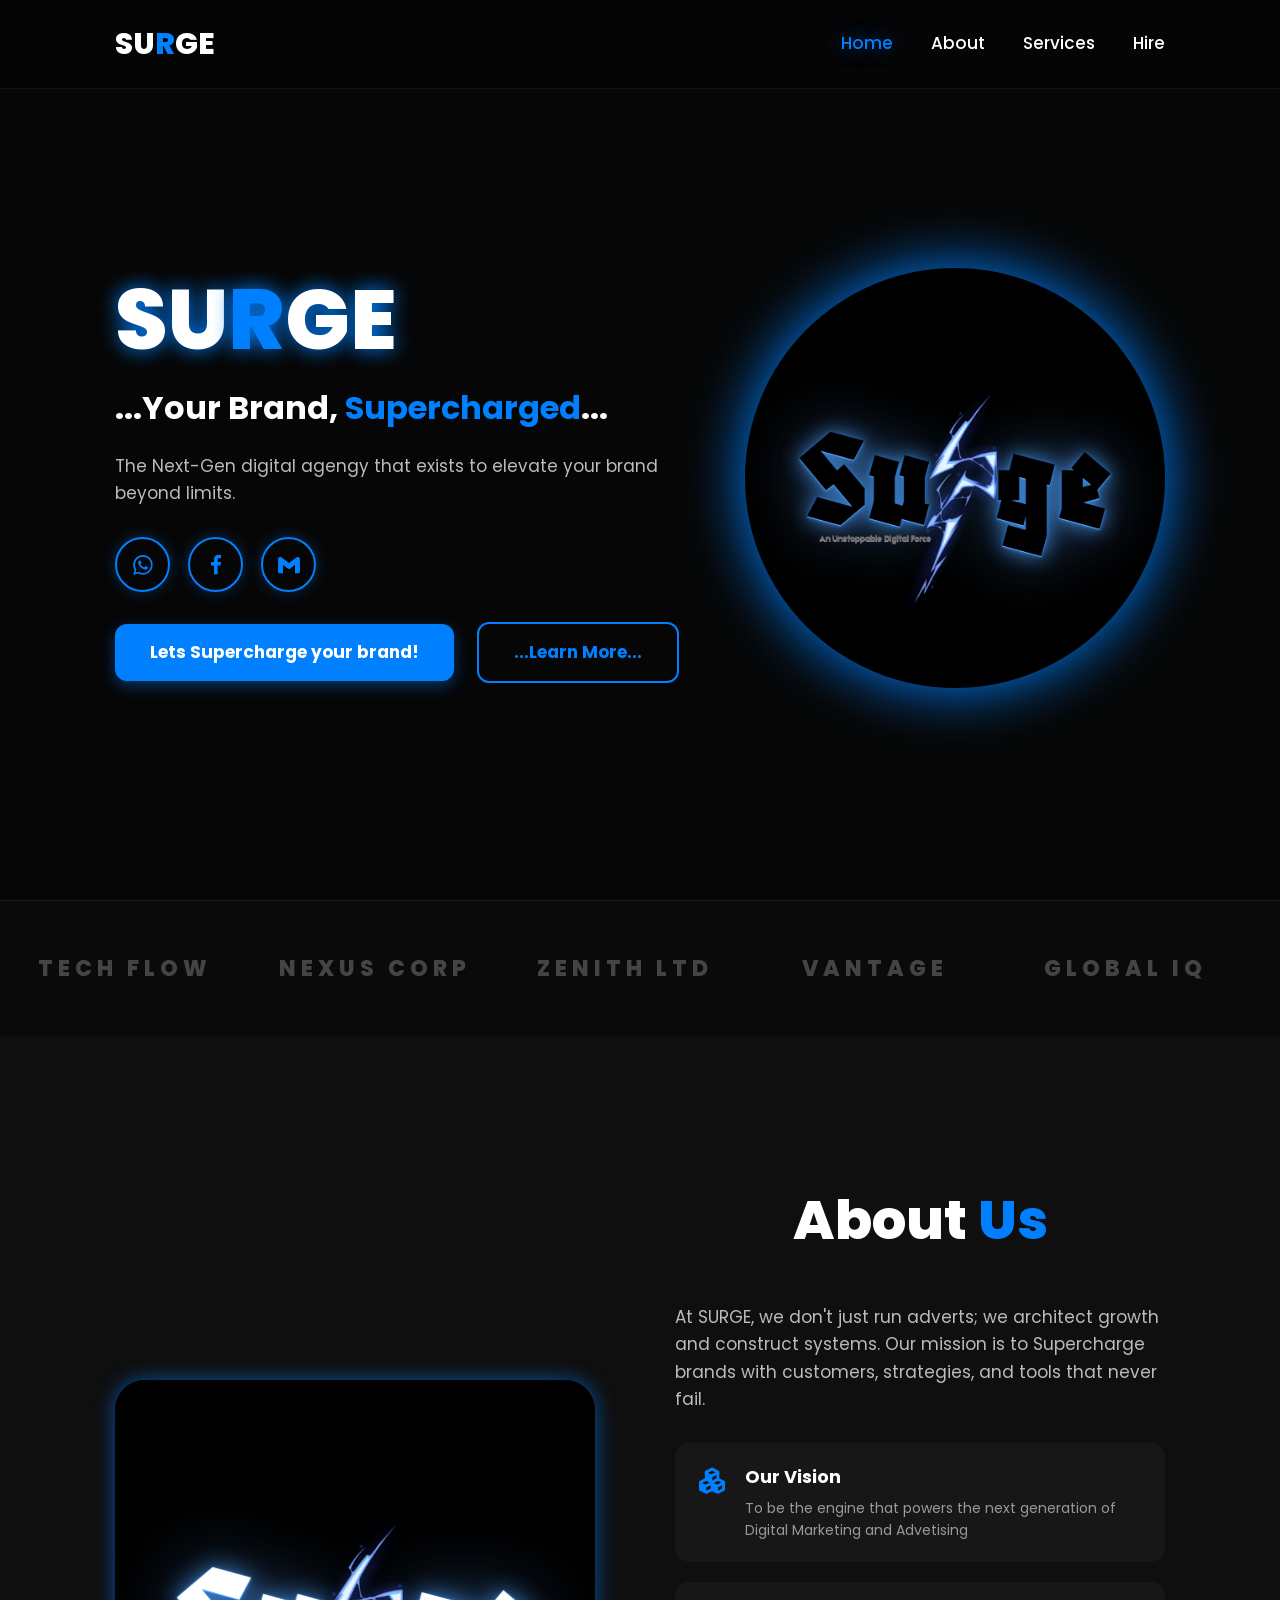
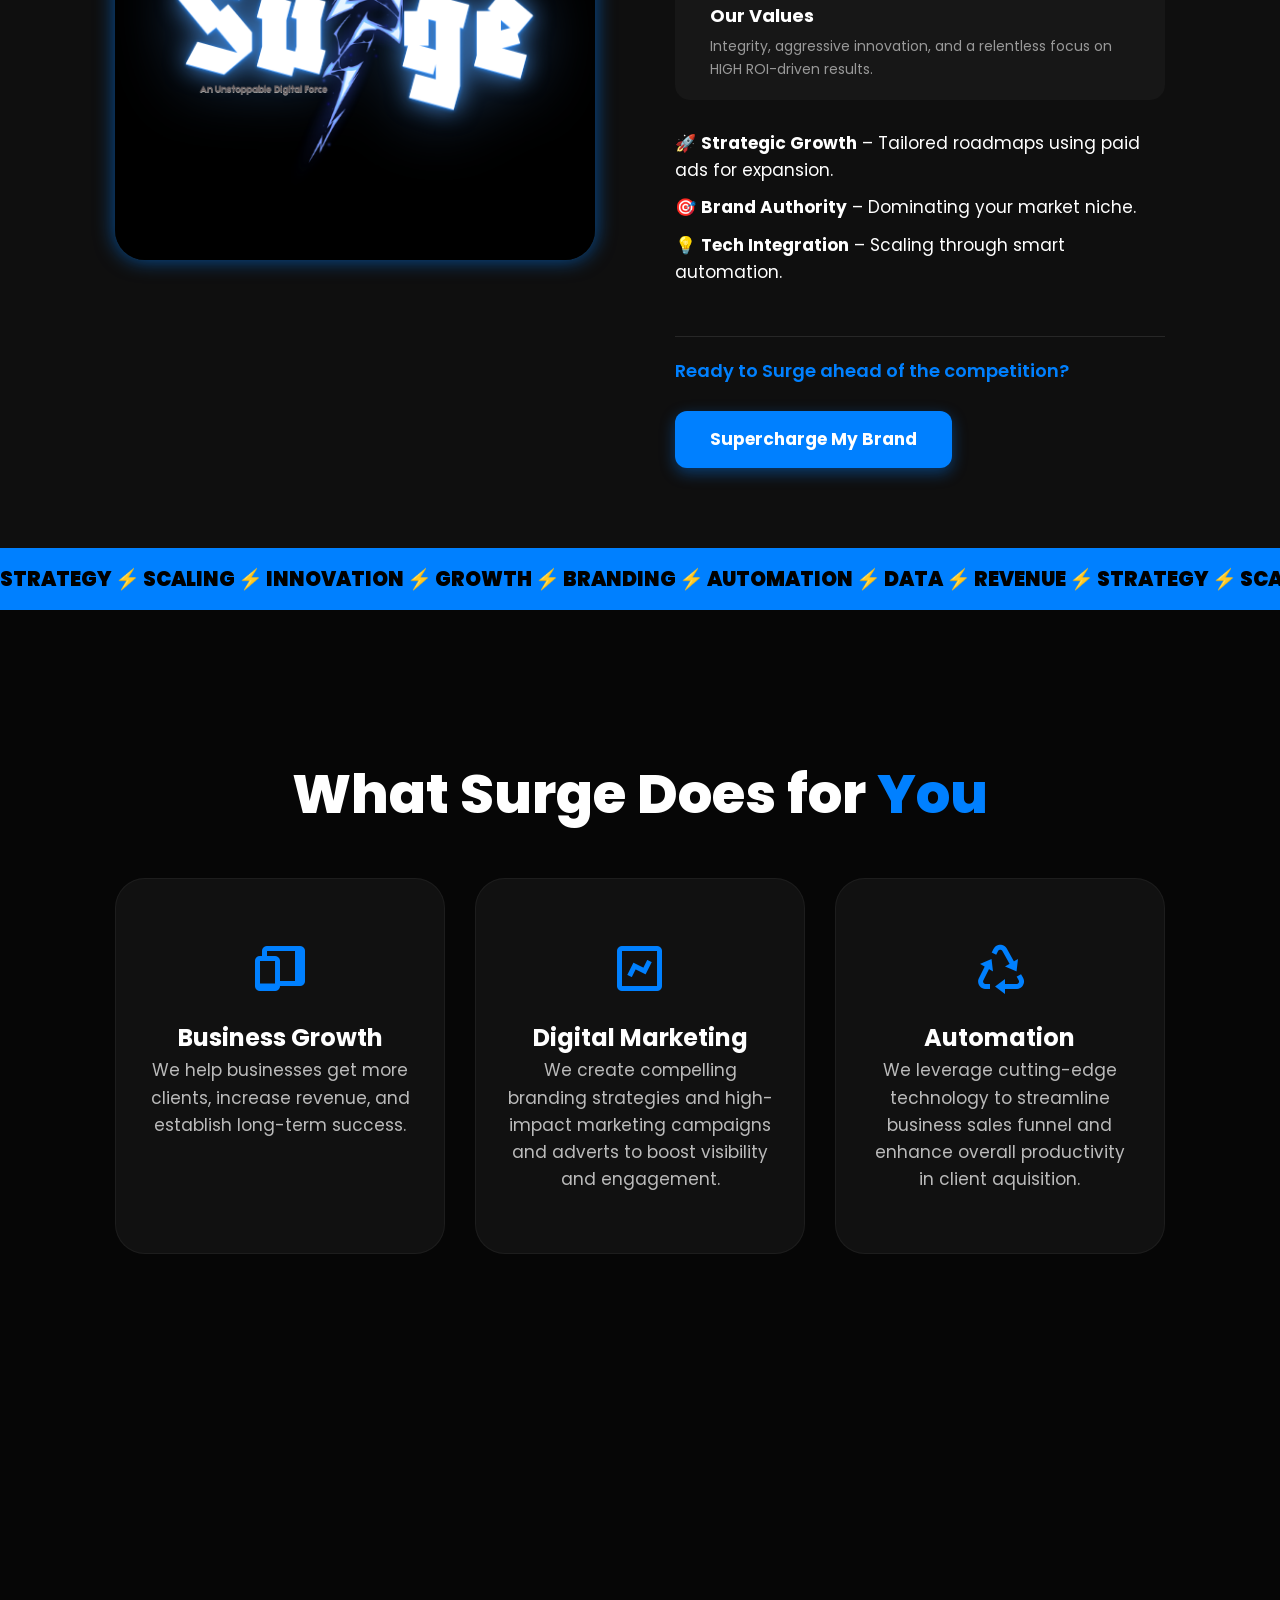
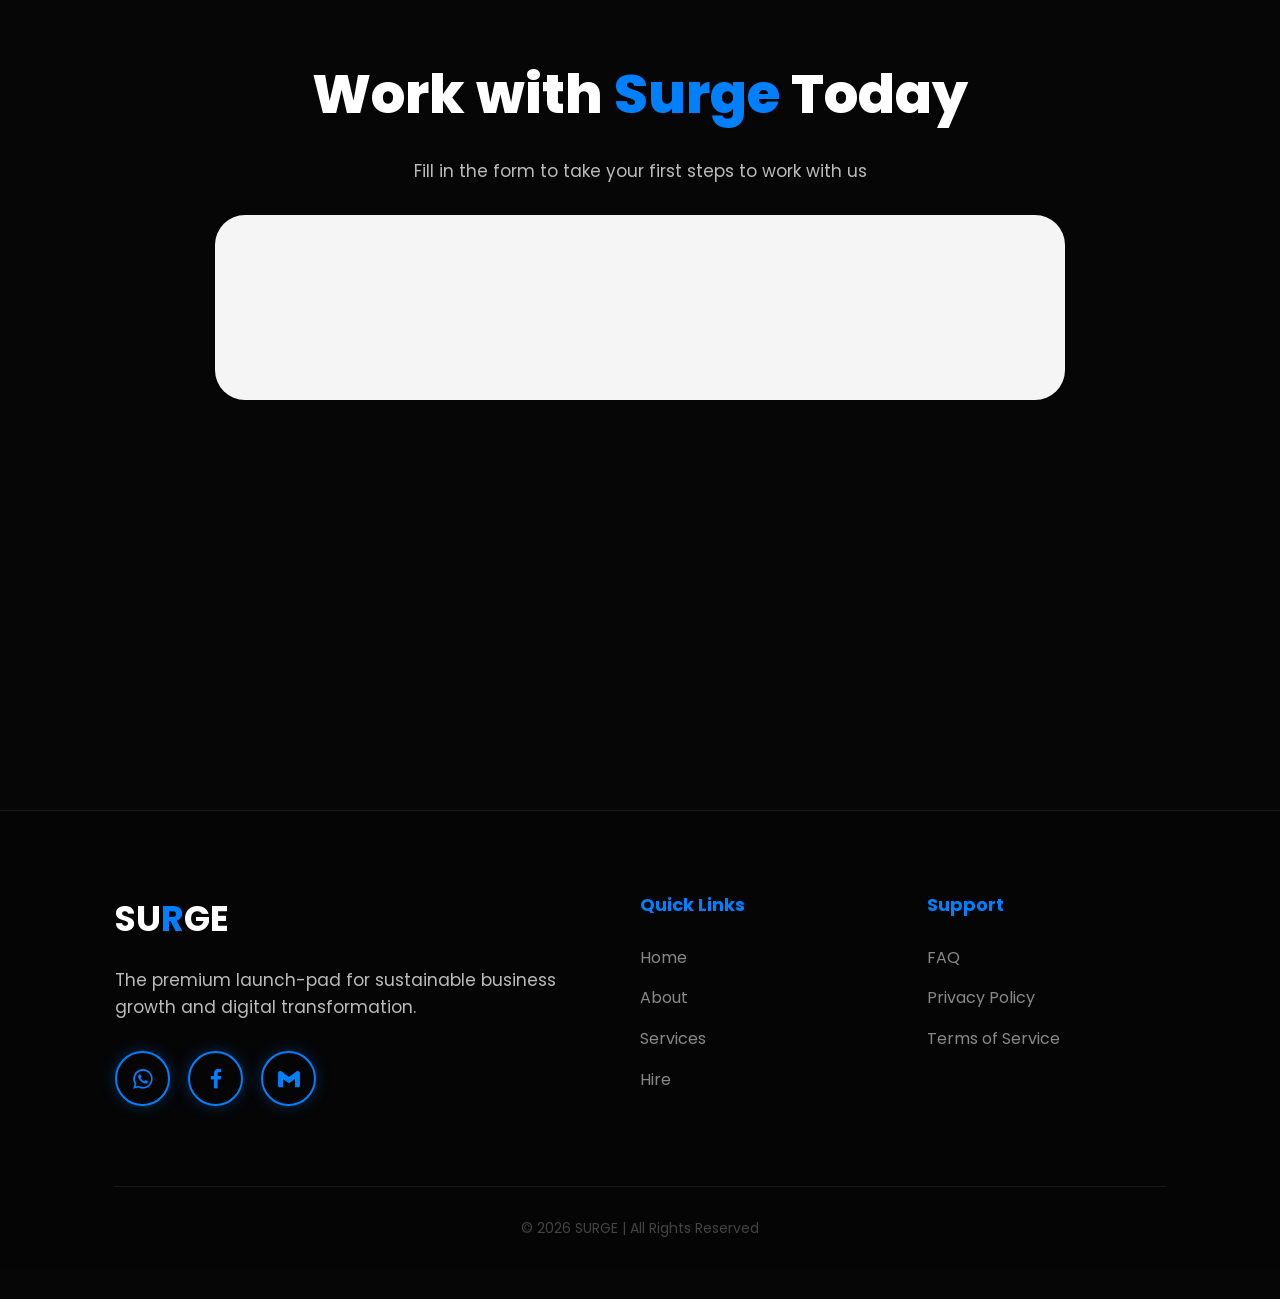
<file: index.html>
<!DOCTYPE html>
<html lang="en">
<head>
    <meta charset="UTF-8">
    <meta name="viewport" content="width=device-width, initial-scale=1.0">
    <link rel="icon" type="image/png" href="surge-favicon.PNG">
    <title>SURGE</title>
    <link href="https://unpkg.com/boxicons@2.1.4/css/boxicons.min.css" rel="stylesheet"/>
    <link rel="stylesheet" href="style.css">

    <link rel="icon" type="image/png" sizes="32x32" href="surge-favicon.PNG">
    <link rel="icon" type="image/png" sizes="192x192" href="surge-favicon.PNG">
    <link rel="apple-touch-icon" href="surge-favicon.PNG">
</head>
<body>

    <header class="header">
        <a href="#home" class="logo">SU<span>R</span>GE</a>
        <i class="bx bx-menu" id="menu-icon"></i>
        <nav class="navbar">
            <a href="#home" class="active">Home</a>
            <a href="#about">About</a>
            <a href="#services">Services</a>
            <a href="#contact">Hire</a>
        </nav>
    </header>

    <section class="home" id="home">        
        <div class="home-content reveal-left">
            <h1 class="glow-text">SU<span>R</span>GE</h1>
            <h3>...Your Brand, <span>Supercharged</span>...</h3>
            <p class="section-p">The Next-Gen digital agengy that exists to elevate your brand beyond limits.</p>
            
            <div class="social-icons">
                <a href="https://wa.me/message/CH5K3QECGDTUA1" target="_blank"><i class="bx bxl-whatsapp"></i></a>
                <a href="https://www.facebook.com/prfile.php?id=61565703817225" target="_blank"><i class="bx bxl-facebook"></i></a>
                <a href="mailto:surge@gmail.com" target="_blank"><i class="bx bxl-gmail"></i></a>
            </div>

            <div class="btn-group">
                <a href="#contact" class="btn">Lets Supercharge your brand! </a>
                <a href="#about" class="btn outline">...Learn More...</a>
            </div> 
        </div>

        <div class="home-img reveal-right">
            <img class="img-glow parallax-item" src="surge logo.png" alt="Surge Logo">
        </div>
    </section>

    <div class="logo-slider">
        <div class="logo-slide-track">
            <div class="slide"><span>TECH FLOW</span></div>
            <div class="slide"><span>NEXUS CORP</span></div>
            <div class="slide"><span>ZENITH LTD</span></div>
            <div class="slide"><span>VANTAGE</span></div>
            <div class="slide"><span>GLOBAL IQ</span></div>
            <div class="slide"><span>SURGE ELITE</span></div>
            <div class="slide"><span>TECH FLOW</span></div>
            <div class="slide"><span>NEXUS CORP</span></div>
            <div class="slide"><span>ZENITH LTD</span></div>
            <div class="slide"><span>VANTAGE</span></div>
            <div class="slide"><span>GLOBAL IQ</span></div>
            <div class="slide"><span>SURGE ELITE</span></div>
        </div>
    </div>

    <section class="about" id="about">
        <div class="about-img reveal-left">
            <img src="surge logo-2.png" alt="About Surge" class="parallax-item">
        </div>

        <div class="about-content reveal-right">
            <h3 class="heading">About <span>Us</span></h3>
            <p class="section-p">At SURGE, we don't just run adverts; we architect growth and construct systems. Our mission is to Supercharge brands with customers, strategies, and tools that never fail.</p>

            <div class="about-pillars">
                <div class="pillar">
                    <i class='bx bxs-component'></i>
                    <div>
                        <h4>Our Vision</h4>
                        <p>To be the engine that powers the next generation of Digital Marketing and Advetising</p>
                    </div>
                </div>
                <div class="pillar">
                    <i class='bx bxs-shield-alt'></i>
                    <div>
                        <h4>Our Values</h4>
                        <p>Integrity, aggressive innovation, and a relentless focus on HIGH ROI-driven results.</p>
                    </div>
                </div>
            </div>

            <ul class="about-list">
                <li>🚀 <strong>Strategic Growth</strong> – Tailored roadmaps using paid ads for expansion.</li>
                <li>🎯 <strong>Brand Authority</strong> – Dominating your market niche.</li>
                <li>💡 <strong>Tech Integration</strong> – Scaling through smart automation.</li>
            </ul>
            
            <div class="download-container">
                <p class="highlight-text">Ready to Surge ahead of the competition?</p>
                <a href="#contact" class="btn glow-btn">Supercharge My Brand</a>
            </div>
        </div>
    </section>

    <div class="modern-marquee">
        <div class="marquee-content">
            <span>STRATEGY ⚡ SCALING ⚡ INNOVATION ⚡ GROWTH ⚡ BRANDING ⚡ AUTOMATION ⚡ DATA ⚡ REVENUE ⚡ STRATEGY ⚡ SCALING ⚡ INNOVATION ⚡ GROWTH ⚡ BRANDING ⚡ AUTOMATION ⚡ DATA ⚡ REVENUE ⚡</span>
        </div>
    </div>

    <section class="services" id="services">
        <h2 class="heading-1 reveal-bottom">What Surge Does for <span>You</span></h2>

        <div class="services-container">
            <div class="service-box reveal-bottom">
                <i class="bx bxs-devices"></i>
                <h4>Business Growth</h4>
                <p class="section-p">We help businesses get more clients, increase revenue, and establish long-term success.</p>
            </div>

            <div class="service-box reveal-bottom delay-1">
                <i class="bx bx-chart"></i>
                <h4>Digital Marketing</h4>
                <p class="section-p">We create compelling branding strategies and high-impact marketing campaigns and adverts to boost visibility and engagement.</p>
            </div>

            <div class="service-box reveal-bottom delay-2">
                <i class="bx bx-recycle"></i>
                <h4>Automation</h4>
                <p class="section-p">We leverage cutting-edge technology to streamline business sales funnel and enhance overall productivity in client aquisition.</p>
            </div>
        </div>
    </section>

    <section class="contact" id="contact">
        <div class="contact-header reveal-bottom">
            <h2 class="heading-2">Work with  <span>Surge</span> Today</h2>
            <p class="section-p">Fill in the form to take your first steps to work with us</p>
        </div>

        <div class="contact-wrapper reveal-bottom">
            <div class="contact-form-card">
                <!-- <form action="contact.php" method="POST">

                    <div class="form-row">

                    <div class="input-group">
                        <label>Full Name</label>
                        <input type="text" name="name" placeholder="Enter your name" required>
                    </div>

                    <div class="input-group">
                        <label>Email Address</label>
                        <input type="email" name="email" placeholder="Enter your email" required>
                    </div>

                    </div>

                    <div class="input-group">
                        <label>Subject</label>
                        <input type="text" name="subject" placeholder="Your Project Goal" required>
                    </div>

                    <div class="input-group">
                        <label>Message</label>
                        <textarea name="message" rows="5" placeholder="How can we help you scale?" required></textarea>
                    </div>

                    <button type="submit" class="btn submit-btn">
                    Send Proposal <i class='bx bx-send'></i>
                    </button>

                </form> -->

                <script src="https://js-eu1.hsforms.net/forms/embed/147930881.js" defer></script>
                <div class="hs-form-frame" data-region="eu1" data-form-id="22a626c1-a786-4b6c-a591-914c91ee6c03" data-portal-id="147930881"></div>
                <div class="float"></div>
            </div>
        </div>
    </section>

    <footer class="footer">
        <div class="footer-grid">
            <div class="footer-brand">
                <h2>SU<span>R</span>GE</h2>
                <p class="section-p">The premium launch-pad for sustainable business growth and digital transformation.</p>
                <div class="social-icons footer-socials">
                    <a href="#"><i class="bx bxl-whatsapp"></i></a>
                    <a href="#"><i class="bx bxl-facebook"></i></a>
                    <a href="#"><i class="bx bxl-gmail"></i></a>
                </div>
            </div>
            <div class="footer-nav">
                <h4>Quick Links</h4>
                <a href="#home">Home</a>
                <a href="#about">About</a>
                <a href="#services">Services</a>
                <a href="#contact">Hire</a>
            </div>
            <div class="footer-contact">
                <h4>Support</h4>
                <a href="#">FAQ</a>
                <a href="#">Privacy Policy</a>
                <a href="#">Terms of Service</a>
            </div>
        </div>
        <div class="footer-bottom">
            <p>&copy; 2026 SURGE | All Rights Reserved</p>
        </div>
    </footer>


    <svg xmlns="http://www.w3.org/2000/svg" width="24" height="24" viewBox="0 0 24 24" fill="none" class="injected-svg" data-src="https://universe-static.elfsightcdn.com/app-static/ai-chatbot/bubble-icons/bubble-1.svg" xmlns:xlink="http://www.w3.org/1999/xlink">
<path fill-rule="evenodd" clip-rule="evenodd" d="M11.7209 4C8.73493 4 5.94981 5.50411 4.31229 8.00105C2.96622 10.0536 2.96622 12.7091 4.31229 14.7617C5.02705 15.8515 5.96015 16.7521 7.03345 17.4211L7.04953 17.4312C7.2083 17.5301 7.3534 17.6206 7.47025 17.7006C7.59014 17.7827 7.73473 17.8896 7.86408 18.0324C8.03125 18.2169 8.14481 18.3955 8.24095 18.6252C8.35538 18.8985 8.39166 19.2089 8.42238 19.4717C8.4253 19.4966 8.42816 19.5211 8.43103 19.5451L8.6117 21.0529L10.6524 19.3516C10.661 19.3444 10.6697 19.3372 10.6785 19.3298C10.7778 19.2467 10.8972 19.1469 11.0323 19.0648C11.2681 18.9215 11.5301 18.8266 11.803 18.7857C11.9593 18.7622 12.1149 18.7625 12.2443 18.7627C12.2559 18.7627 12.2672 18.7627 12.2783 18.7627C15.2643 18.7627 18.0495 17.2586 19.687 14.7617C21.033 12.7091 21.033 10.0536 19.687 8.00105C18.0495 5.50411 15.2643 4 12.2783 4H11.7209ZM2.63985 6.90425C4.64703 3.84365 8.06087 2 11.7209 2H12.2783C15.9384 2 19.3522 3.84365 21.3594 6.90425C23.1422 9.62276 23.1422 13.1399 21.3594 15.8585C19.3522 18.9191 15.9384 20.7627 12.2783 20.7627C12.1903 20.7627 12.1452 20.7628 12.1118 20.7638C12.1038 20.764 12.0983 20.7643 12.0949 20.7644C12.088 20.7659 12.0814 20.7683 12.0752 20.7716C12.0724 20.7736 12.068 20.777 12.0617 20.7819C12.0355 20.8025 12.0007 20.8314 11.9331 20.8877L8.4795 23.767L8.47713 23.769L8.46629 23.7778C8.45843 23.7841 8.43539 23.8026 8.40429 23.8239L8.40316 23.8247C8.35969 23.8545 8.16191 23.99 7.86813 23.9987C7.59227 24.0068 7.32529 23.9007 7.13029 23.7054C6.92261 23.4975 6.87185 23.2631 6.86069 23.2116L6.8604 23.2103C6.85241 23.1734 6.84832 23.1442 6.84694 23.1342L6.84513 23.1204L6.84475 23.1173L6.44524 19.783C6.42354 19.602 6.41127 19.5019 6.39883 19.4288C6.39541 19.4087 6.39267 19.3952 6.39086 19.3869C6.38134 19.3797 6.36523 19.3679 6.3404 19.3509C6.26338 19.2981 6.1555 19.2306 5.97541 19.1184C4.65989 18.2983 3.51584 17.1942 2.63985 15.8585C0.857027 13.1399 0.857028 9.62276 2.63985 6.90425Z"></path>
</svg>

    <script src="script.js"></script>
</body>

</html>
</file>
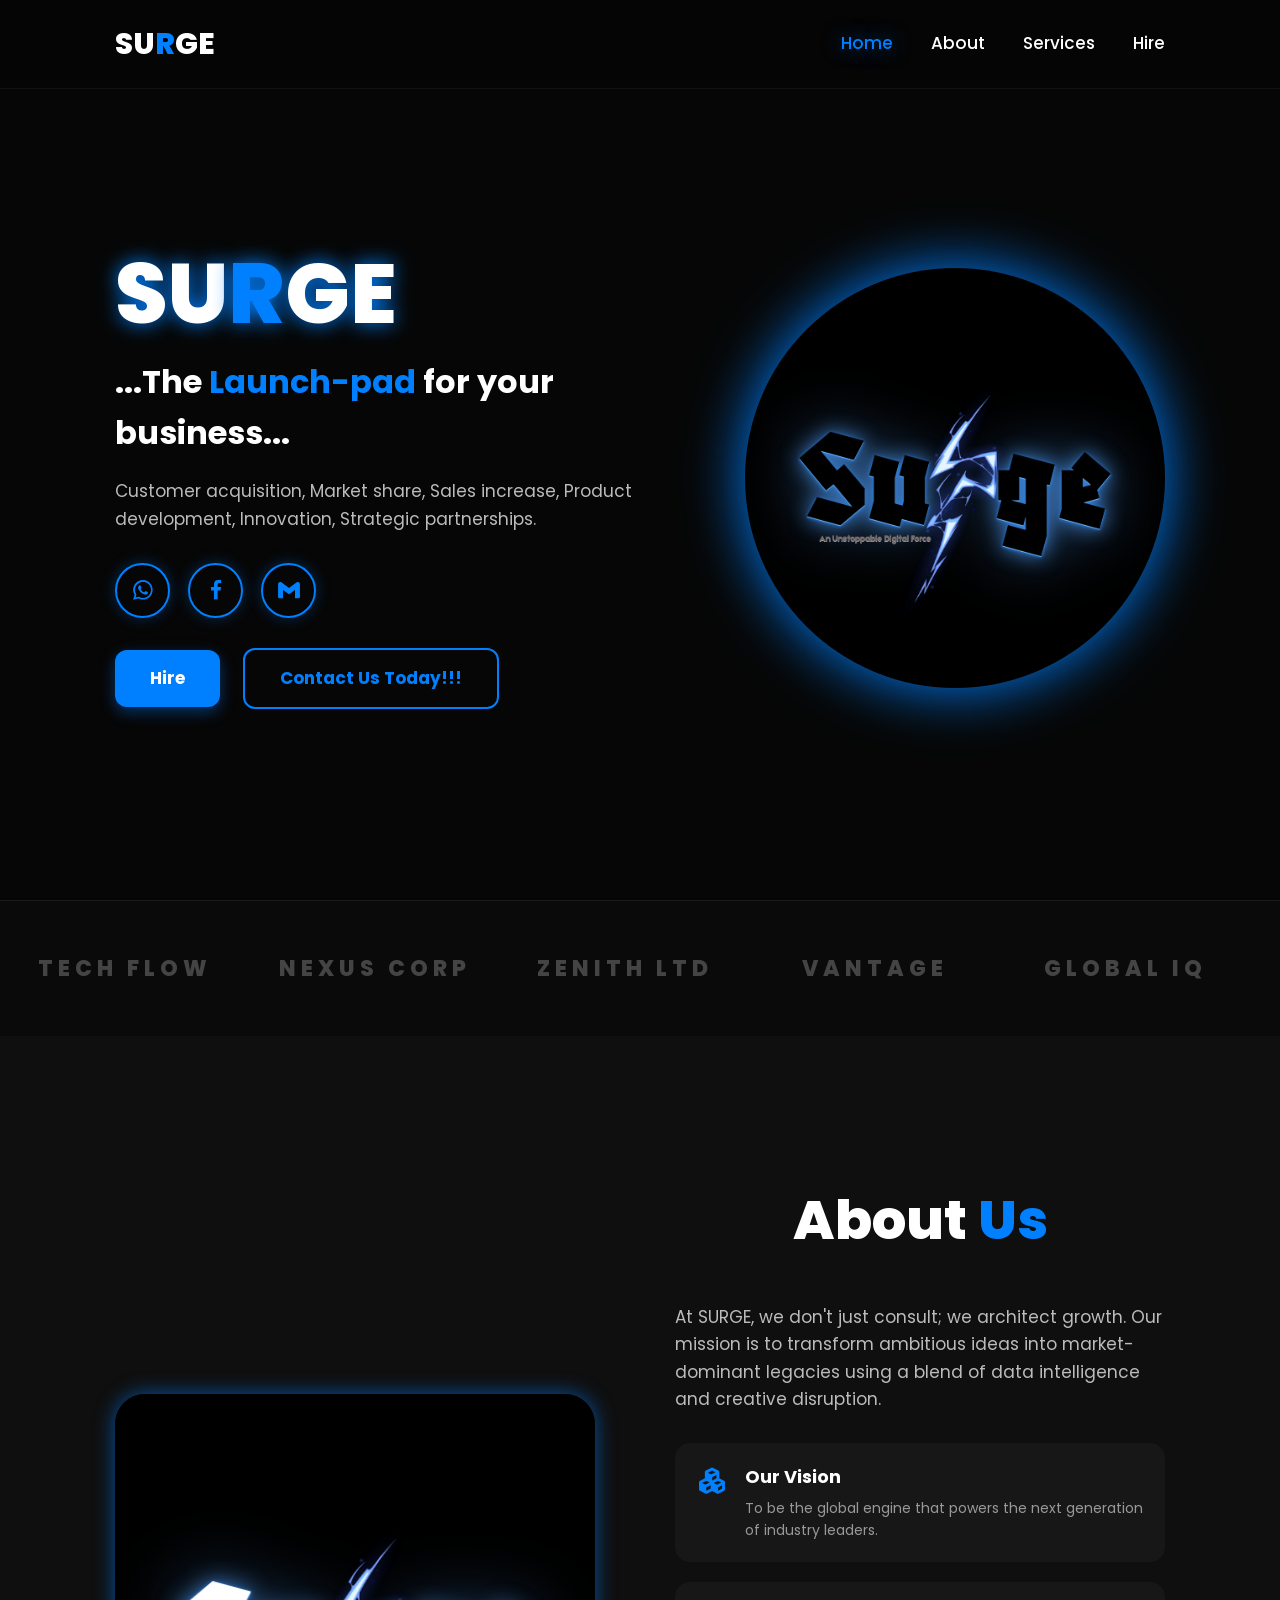
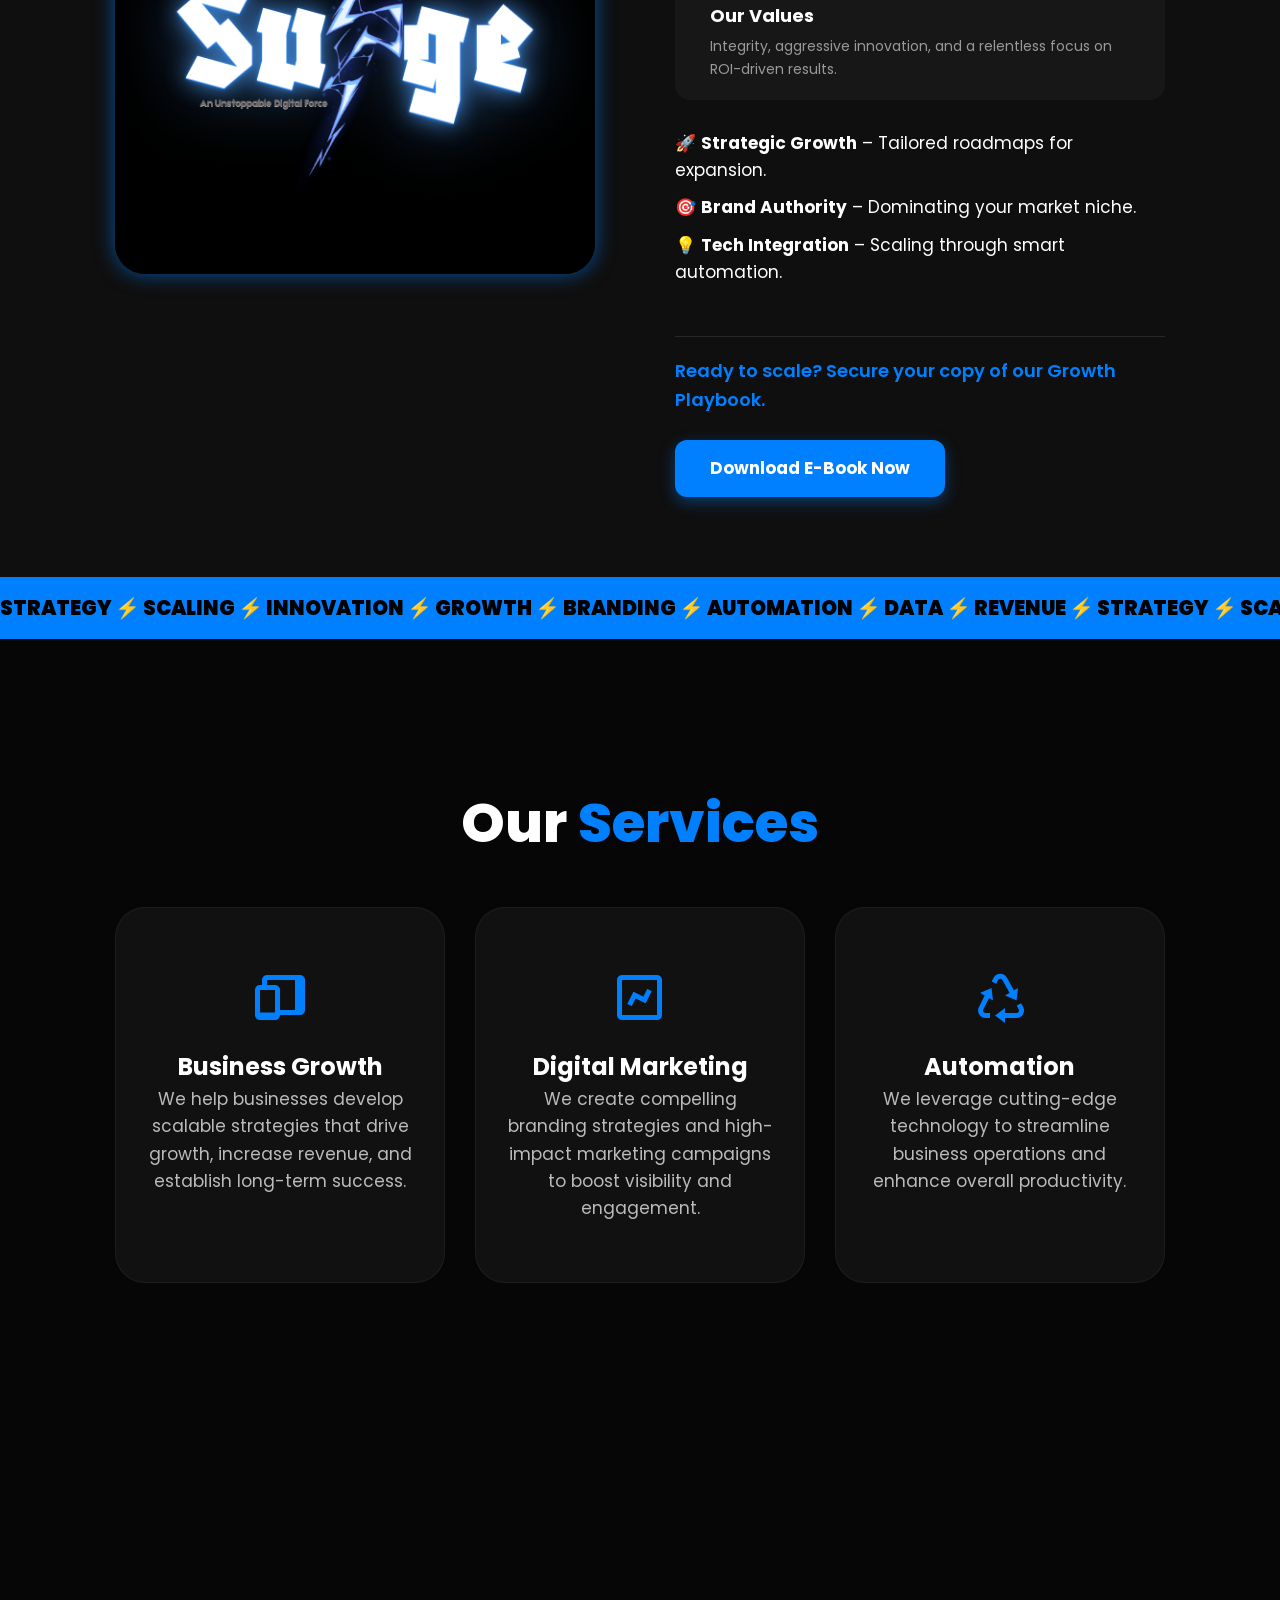
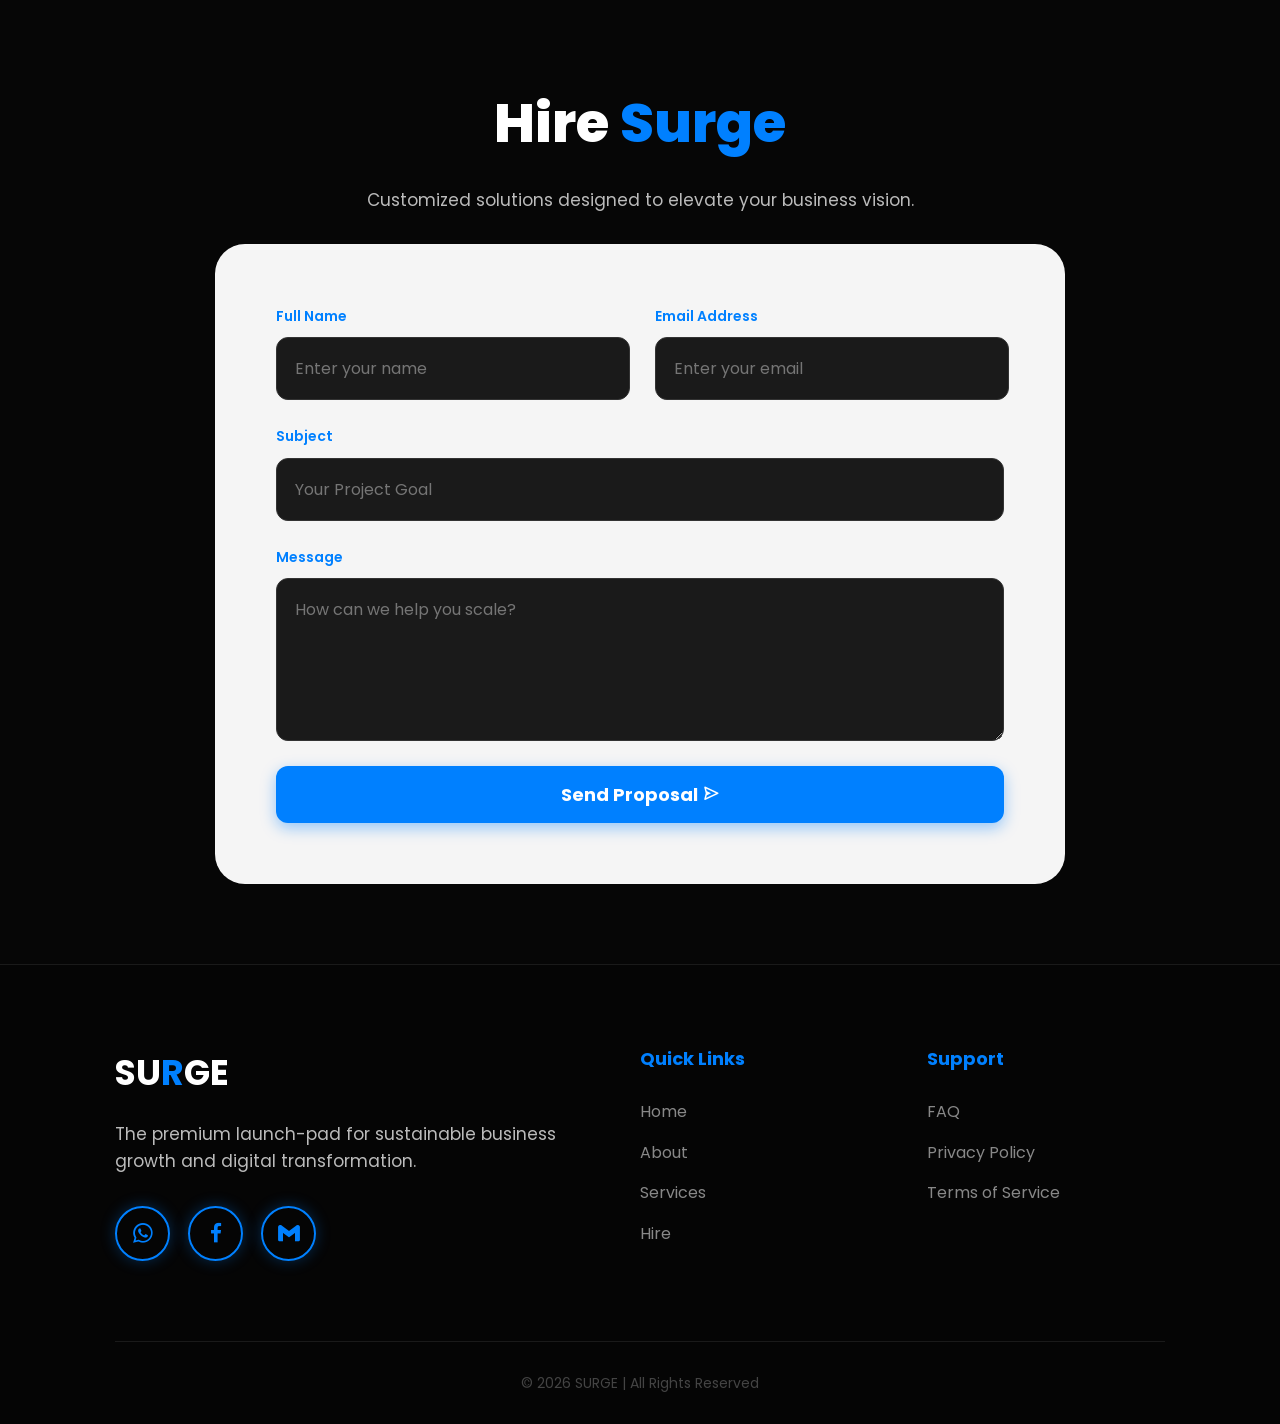
<file: Untitled-1.html>
<!DOCTYPE html>
<html lang="en">
<head>
    <meta charset="UTF-8">
    <meta name="viewport" content="width=device-width, initial-scale=1.0">
    <link rel="icon" type="image/png" href="surge Logo.png">
    <title>SURGE | Premium Business Launch-pad</title>
    <link href="https://unpkg.com/boxicons@2.1.4/css/boxicons.min.css" rel="stylesheet"/>
    <link rel="stylesheet" href="style.css">
    <link rel="icon" type="image/png" sizes="32x32" href="surge-favicon.png">
    <link rel="icon" type="image/png" sizes="192x192" href="surge-favicon.png">
    <link rel="apple-touch-icon" href="surge-favicon.png">
</head>
<body>

    <header class="header">
        <a href="#home" class="logo">SU<span>R</span>GE</a>
        <i class="bx bx-menu" id="menu-icon"></i>
        <nav class="navbar">
            <a href="#home" class="active">Home</a>
            <a href="#about">About</a>
            <a href="#services">Services</a>
            <a href="#contact">Hire</a>
        </nav>
    </header>

    <section class="home" id="home">        
        <div class="home-content reveal-left">
            <h1 class="glow-text">SU<span>R</span>GE</h1>
            <h3>...The <span>Launch-pad</span> for your business...</h3>
            <p class="section-p">Customer acquisition, Market share, Sales increase, Product development, Innovation, Strategic partnerships.</p>
            
            <div class="social-icons">
                <a href="https://wa.me/message/CH5K3QECGDTUA1" target="_blank"><i class="bx bxl-whatsapp"></i></a>
                <a href="https://www.facebook.com/prfile.php?id=61565703817225" target="_blank"><i class="bx bxl-facebook"></i></a>
                <a href="mailto:surge.official.001@gmail.com" target="_blank"><i class="bx bxl-gmail"></i></a>
            </div>

            <div class="btn-group">
                <a href="#contact" class="btn">Hire</a>
                <a href="#contact" class="btn outline">Contact Us Today!!!</a>
            </div> 
        </div>

        <div class="home-img reveal-right">
            <img class="img-glow parallax-item" src="surge logo.png" alt="Surge Logo">
        </div>
    </section>

    <div class="logo-slider">
        <div class="logo-slide-track">
            <div class="slide"><span>TECH FLOW</span></div>
            <div class="slide"><span>NEXUS CORP</span></div>
            <div class="slide"><span>ZENITH LTD</span></div>
            <div class="slide"><span>VANTAGE</span></div>
            <div class="slide"><span>GLOBAL IQ</span></div>
            <div class="slide"><span>SURGE ELITE</span></div>
            <div class="slide"><span>TECH FLOW</span></div>
            <div class="slide"><span>NEXUS CORP</span></div>
            <div class="slide"><span>ZENITH LTD</span></div>
            <div class="slide"><span>VANTAGE</span></div>
            <div class="slide"><span>GLOBAL IQ</span></div>
            <div class="slide"><span>SURGE ELITE</span></div>
        </div>
    </div>

    <section class="about" id="about">
        <div class="about-img reveal-left">
            <img src="surge logo-2.png" alt="About Surge" class="parallax-item">
        </div>

        <div class="about-content reveal-right">
            <h2 class="heading">About <span>Us</span></h2>
            <p class="section-p">At SURGE, we don't just consult; we architect growth. Our mission is to transform ambitious ideas into market-dominant legacies using a blend of data intelligence and creative disruption.</p>

            <div class="about-pillars">
                <div class="pillar">
                    <i class='bx bxs-component'></i>
                    <div>
                        <h4>Our Vision</h4>
                        <p>To be the global engine that powers the next generation of industry leaders.</p>
                    </div>
                </div>
                <div class="pillar">
                    <i class='bx bxs-shield-alt'></i>
                    <div>
                        <h4>Our Values</h4>
                        <p>Integrity, aggressive innovation, and a relentless focus on ROI-driven results.</p>
                    </div>
                </div>
            </div>

            <ul class="about-list">
                <li>🚀 <strong>Strategic Growth</strong> – Tailored roadmaps for expansion.</li>
                <li>🎯 <strong>Brand Authority</strong> – Dominating your market niche.</li>
                <li>💡 <strong>Tech Integration</strong> – Scaling through smart automation.</li>
            </ul>
            
            <div class="download-container">
                <p class="highlight-text">Ready to scale? Secure your copy of our Growth Playbook.</p>
                <a href="THE PLAYBOOK FOR BUSINESS GROWTH.pdf" download class="btn glow-btn">Download E-Book Now</a>
            </div>
        </div>
    </section>

    <div class="modern-marquee">
        <div class="marquee-content">
            <span>STRATEGY ⚡ SCALING ⚡ INNOVATION ⚡ GROWTH ⚡ BRANDING ⚡ AUTOMATION ⚡ DATA ⚡ REVENUE ⚡ STRATEGY ⚡ SCALING ⚡ INNOVATION ⚡ GROWTH ⚡ BRANDING ⚡ AUTOMATION ⚡ DATA ⚡ REVENUE ⚡</span>
        </div>
    </div>

    <section class="services" id="services">
        <h2 class="heading-1 reveal-bottom">Our <span>Services</span></h2>

        <div class="services-container">
            <div class="service-box reveal-bottom">
                <i class="bx bxs-devices"></i>
                <h4>Business Growth</h4>
                <p class="section-p">We help businesses develop scalable strategies that drive growth, increase revenue, and establish long-term success.</p>
            </div>

            <div class="service-box reveal-bottom delay-1">
                <i class="bx bx-chart"></i>
                <h4>Digital Marketing</h4>
                <p class="section-p">We create compelling branding strategies and high-impact marketing campaigns to boost visibility and engagement.</p>
            </div>

            <div class="service-box reveal-bottom delay-2">
                <i class="bx bx-recycle"></i>
                <h4>Automation</h4>
                <p class="section-p">We leverage cutting-edge technology to streamline business operations and enhance overall productivity.</p>
            </div>
        </div>
    </section>

    <section class="contact" id="contact">
        <div class="contact-header reveal-bottom">
            <h2 class="heading-2">Hire <span>Surge</span></h2>
            <p class="section-p">Customized solutions designed to elevate your business vision.</p>
        </div>

        <div class="contact-wrapper reveal-bottom">
            <div class="contact-form-card">
                <form action="contact.php" method="POST">
                    <div class="form-row">
                        <div class="input-group">
                            <label>Full Name</label>
                            <input type="text" name="name" placeholder="Enter your name" required>
                        </div>
                        <div class="input-group">
                            <label>Email Address</label>
                            <input type="email" name="email" placeholder="Enter your email" required>
                        </div>
                    </div>
                    <div class="input-group">
                        <label>Subject</label>
                        <input type="text" name="subject" placeholder="Your Project Goal" required>
                    </div>
                    <div class="input-group">
                        <label>Message</label>
                        <textarea name="message" rows="5" placeholder="How can we help you scale?" required></textarea>
                    </div>
                    <button type="submit" class="btn submit-btn">Send Proposal <i class='bx bx-send'></i></button>
                </form>
            </div>
        </div>
    </section>

    <footer class="footer">
        <div class="footer-grid">
            <div class="footer-brand">
                <h2>SU<span>R</span>GE</h2>
                <p class="section-p">The premium launch-pad for sustainable business growth and digital transformation.</p>
                <div class="social-icons footer-socials">
                    <a href="#"><i class="bx bxl-whatsapp"></i></a>
                    <a href="#"><i class="bx bxl-facebook"></i></a>
                    <a href="#"><i class="bx bxl-gmail"></i></a>
                </div>
            </div>
            <div class="footer-nav">
                <h4>Quick Links</h4>
                <a href="#home">Home</a>
                <a href="#about">About</a>
                <a href="#services">Services</a>
                <a href="#contact">Hire</a>
            </div>
            <div class="footer-contact">
                <h4>Support</h4>
                <a href="#">FAQ</a>
                <a href="#">Privacy Policy</a>
                <a href="#">Terms of Service</a>
            </div>
        </div>
        <div class="footer-bottom">
            <p>&copy; 2026 SURGE | All Rights Reserved</p>
        </div>
    </footer>

    <script src="script.js"></script>
</body>
</html>
</file>
<file: style.css>
@import url('https://fonts.googleapis.com/css2?family=Poppins:wght@300;400;500;600;700;800&display=swap');

* {
    margin: 0; padding: 0; box-sizing: border-box;
    text-decoration: none; border: none; outline: none;
    scroll-behavior: smooth; font-family: "Poppins", sans-serif;
}

:root {
    --bg-color: #060606;
    --second-bg-color: #0f0f0f; /* Deep Grey - No more Green */
    --card-bg: #111111;
    --main-color: #0080ff;
    --text-color: #ffffff;
    --glow: 0 0 20px rgba(0, 128, 255, 0.6);
}

html { font-size: 62.5%; overflow-x: hidden; }
body { background: var(--bg-color); color: var(--text-color); line-height: 1.6; }

/* --- Uniform Font Sizes --- */
.heading,
.heading-1 { font-size: 5.5rem; font-weight: 800; text-align: center; width: 100%; margin-bottom: 4rem; }
.section-p { font-size: 1.7rem; color: #bbb; }
h4 { font-size: 2.4rem; font-weight: 700; }

.heading-2 { font-size: 5.5rem; font-weight: 800; text-align: center; width: 100%; margin-bottom: 2rem; }
.section-p { font-size: 1.7rem; color: #bbb; }
h4 { font-size: 2.4rem; font-weight: 700; }

/* --- Reveal Animations --- */
.reveal-left, .reveal-right, .reveal-bottom { 
    opacity: 0; transition: 1.2s cubic-bezier(0.16, 1, 0.3, 1); 
}
.reveal-left { transform: translateX(-50px); }
.reveal-right { transform: translateX(50px); }
.reveal-bottom { transform: translateY(50px); }
.show { opacity: 1; transform: translate(0); }
.delay-1 { transition-delay: 0.2s; }
.delay-2 { transition-delay: 0.4s; }

/* --- Header --- */
.header {
    position: fixed; top: 0; width: 100%; padding: 2rem 9%;
    background: rgba(6, 6, 6, 0.9); backdrop-filter: blur(15px);
    display: flex; justify-content: space-between; align-items: center;
    z-index: 1000; border-bottom: 1px solid rgba(255,255,255,0.05);
}
.logo { font-size: 3rem; font-weight: 800; color: #fff; }
.logo span { color: var(--main-color); }
.navbar a { font-size: 1.7rem; color: #fff; margin-left: 3.5rem; transition: 0.3s; font-weight: 500; }
.navbar a:hover, .navbar a.active { color: var(--main-color); text-shadow: var(--glow); }
#menu-icon { font-size: 3.6rem; color: var(--main-color); display: none; cursor: pointer; }

/* --- Sections --- */
section { min-height: 100vh; padding: 14rem 9% 8rem; }

/* --- Home --- */
.home { display: flex; align-items: center; justify-content: space-between; gap: 4rem; }
.home-content h1 { font-size: 8.5rem; font-weight: 800; line-height: 1; margin-bottom: 2rem; }
.home-content h3 { font-size: 3.2rem; margin-bottom: 2rem; }
.glow-text { text-shadow: 0 0 20px var(--main-color); }
span { color: var(--main-color); }

.home-img img { 
    width: 420px; border-radius: 50%; 
    filter: drop-shadow(0 0 30px var(--main-color));
    transition: transform 0.1s ease-out;
}

/* --- Glowing Social Icons --- */
.social-icons a {
    display: inline-flex; justify-content: center; align-items: center;
    width: 5.5rem; height: 5.5rem; background: transparent;
    border: 2px solid var(--main-color); border-radius: 50%;
    font-size: 2.6rem; color: var(--main-color); margin: 3rem 1.5rem 3rem 0;
    transition: 0.4s ease;
    box-shadow: 0 0 15px rgba(0, 128, 255, 0.3);
}
.social-icons a:hover {
    color: #fff; background: var(--main-color);
    box-shadow: 0 0 30px var(--main-color), 0 0 60px var(--main-color);
    transform: scale(1.1) translateY(-5px);
}

/* --- Buttons --- */
.btn {
    display: inline-block; padding: 1.5rem 3.5rem;
    background: var(--main-color); border-radius: 1.2rem;
    font-size: 1.7rem; color: #fff; font-weight: 700; transition: 0.3s;
    box-shadow: 0 5px 15px rgba(0, 128, 255, 0.4);
}
.btn.outline { background: transparent; color: var(--main-color); border: 2px solid var(--main-color); box-shadow: none; margin-left: 2rem; }
.btn:hover { transform: translateY(-5px); box-shadow: 0 10px 30px var(--main-color); }

/* --- Logo Slider --- */
.logo-slider { background: #0a0a0a; padding: 5rem 0; overflow: hidden; border-top: 1px solid #1a1a1a; }
.logo-slide-track { display: flex; width: calc(250px * 12); animation: scroll 30s linear infinite; }
.slide { width: 250px; display: flex; align-items: center; justify-content: center; }
.slide span { font-size: 2.2rem; font-weight: 800; color: #444; letter-spacing: 5px; }
@keyframes scroll { 0% { transform: translateX(0); } 100% { transform: translateX(calc(-250px * 6)); } }

/* --- Enhanced About Section --- */
.about { display: flex; align-items: center; gap: 8rem; background: var(--second-bg-color); }
.about-img img { width: 480px; border-radius: 3rem; box-shadow: var(--glow); transition: transform 0.1s ease-out; }
.about-pillars { margin: 3rem 0; display: grid; gap: 2rem; }
.pillar { display: flex; align-items: flex-start; gap: 1.5rem; background: rgba(255,255,255,0.03); padding: 2rem; border-radius: 1.5rem; }
.pillar i { font-size: 3.5rem; color: var(--main-color); }
.pillar h4 { font-size: 1.8rem; margin-bottom: 0.5rem; }
.pillar p { font-size: 1.4rem; color: #999; }
.about-list { list-style: none; margin-bottom: 4rem; font-size: 1.7rem; }
.about-list li { margin-bottom: 1rem; }

.download-container { margin-top: 5rem; padding-top: 2rem; border-top: 1px solid rgba(255,255,255,0.1); }
.highlight-text { font-size: 1.8rem; margin-bottom: 2.5rem; font-weight: 600; color: var(--main-color); }

/* --- Marquee --- */
.modern-marquee { background: var(--main-color); padding: 1.5rem 0; overflow: hidden; white-space: nowrap; }
.marquee-content { display: inline-block; animation: marquee-scroll 20s linear infinite; }
.marquee-content span { font-size: 2rem; font-weight: 900; color: #000; margin-right: 2rem; }
@keyframes marquee-scroll { 0% { transform: translateX(0); } 100% { transform: translateX(-50%); } }

/* --- Services (3 Cards Grid) --- */
.services { background: var(--bg-color); }
.services-container { display: grid; grid-template-columns: repeat(3, 1fr); gap: 3rem; }
.service-box {
    background: var(--card-bg); padding: 6rem 3rem; border-radius: 3rem;
    text-align: center; border: 1px solid rgba(255,255,255,0.05); transition: 0.4s;
}
.service-box:hover { border-color: var(--main-color); transform: translateY(-10px); background: #181818; }
.service-box i { font-size: 6rem; color: var(--main-color); margin-bottom: 2rem; }

/* --- Contact Form --- */
.contact-wrapper { display: flex; justify-content: center; }
.contact-form-card {
    background: whitesmoke; padding: 6rem; border-radius: 3rem;
    width: 100%; max-width: 850px; border: 1px solid rgba(255,255,255,0.05);
}
.contact-header {
    text-align: center; /* This centers the text */
    margin-bottom: 3rem;
    display: flex;
    flex-direction: column;
    align-items: center; /* This ensures the flex items are centered */
}
.form-row { display: grid; grid-template-columns: 1fr 1fr; gap: 2.5rem; }
.input-group { margin-bottom: 2.5rem; display: flex; flex-direction: column; }
.input-group label { font-size: 1.4rem; color: var(--main-color); font-weight: 600; margin-bottom: 1rem; }
.input-group input, .input-group textarea {
    background: #1a1a1a; border: 1px solid #333; padding: 1.8rem;
    border-radius: 1.2rem; color: #fff; font-size: 1.6rem;
}
.input-group input:focus, .input-group textarea:focus { border-color: var(--main-color); background: #222; }
.submit-btn { width: 100%; font-size: 1.8rem; cursor: pointer; }

/* --- Footer --- */
.footer { background: #050505; padding: 8rem 9% 3rem; border-top: 1px solid #1a1a1a; }
.footer-grid { display: grid; grid-template-columns: 2fr 1fr 1fr; gap: 5rem; margin-bottom: 5rem; }
.footer-brand h2 { font-size: 3.5rem; margin-bottom: 2rem; }
.footer-nav h4, .footer-contact h4 { font-size: 1.8rem; color: var(--main-color); margin-bottom: 2.5rem; }
.footer-nav a, .footer-contact a { display: block; font-size: 1.6rem; color: #888; margin-bottom: 1.5rem; }
.footer-bottom { text-align: center; border-top: 1px solid #1a1a1a; padding-top: 3rem; font-size: 1.4rem; color: #444; }

/* --- Responsive --- */
@media (max-width: 991px) {
    .services-container { grid-template-columns: repeat(2, 1fr); }
    .footer-grid { grid-template-columns: 1fr 1fr; }
    .heading { font-size: 4.5rem; }
}
@media (max-width: 768px) {
    #menu-icon { display: block; }
    .navbar { position: absolute; top: 100%; left: 0; width: 100%; padding: 2rem; background: var(--bg-color); display: none; }
    .navbar.active { display: block; }
    .navbar a { display: block; margin: 2rem 0; text-align: center; }
    .home, .about { flex-direction: column; text-align: center; }
    .about-img img, .home-img img { width: 100%; max-width: 400px; }
    .btn.outline { margin-left: 0; margin-top: 2rem; }
    .services-container, .form-row, .footer-grid { grid-template-columns: 1fr; }
    .home-content h1 { font-size: 5.5rem; }
}

.float{
    background-color: whitesmoke; 
    width: 100%; 
    height: 7vh; 
    z-index: 5; 
    float: inline-end; 
    position: relative; 
    top: -45px; 
    border-radius: 2px solid red;
}
</file>
